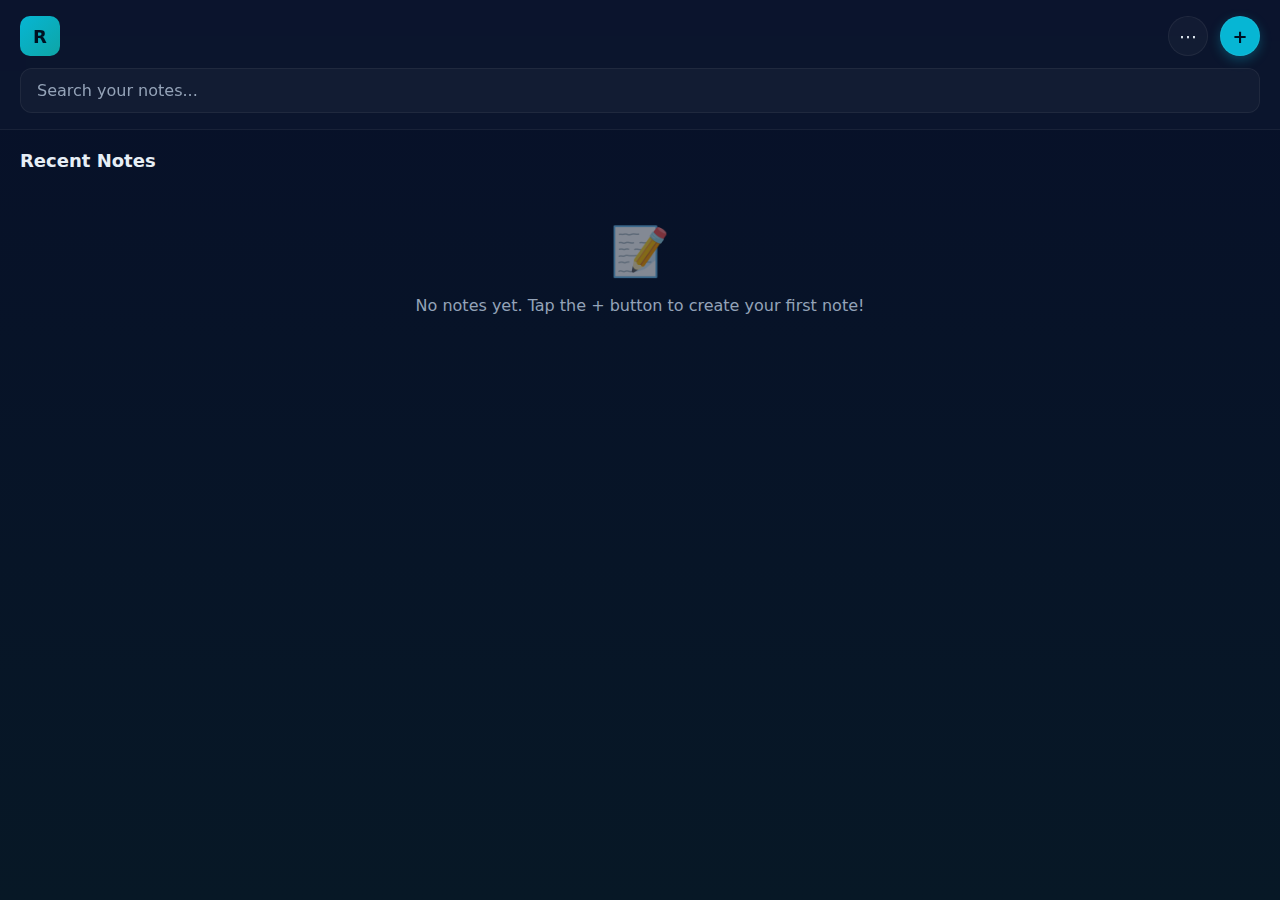
<file: index.html>
<!doctype html>
<html lang="en">
<head>
  <meta charset="utf-8" />
  <meta name="viewport" content="width=device-width,initial-scale=1" />
  <title>Ritesh's Personal Notepad</title>
  <style>
    :root{
      --bg:#0f1724;
      --card:#0b1220;
      --accent:#06b6d4;
      --muted:#94a3b8;
      --glass:rgba(255,255,255,0.03);
      --border:rgba(255,255,255,0.06);
    }
    
    * {
      box-sizing: border-box;
      font-family: -apple-system, BlinkMacSystemFont, 'Segoe UI', Roboto, system-ui, sans-serif;
    }
    
    html, body {
      height: 100%;
      margin: 0;
      padding: 0;
      background: linear-gradient(180deg, #071029 0%, #071826 100%);
      color: #e6eef6;
      overflow-x: hidden;
    }
    
    .app {
      height: 100vh;
      display: flex;
      flex-direction: column;
      position: relative;
    }
    
    /* Header */
    .header {
      padding: 16px 20px;
      background: rgba(255,255,255,0.02);
      backdrop-filter: blur(10px);
      border-bottom: 1px solid var(--border);
      position: sticky;
      top: 0;
      z-index: 100;
    }
    
    .header-top {
      display: flex;
      align-items: center;
      justify-content: space-between;
      margin-bottom: 12px;
    }
    
    .logo {
      width: 40px;
      height: 40px;
      border-radius: 10px;
      background: linear-gradient(135deg, var(--accent), #0ea5a6);
      display: flex;
      align-items: center;
      justify-content: center;
      font-weight: 700;
      color: #012;
      font-size: 18px;
    }
    
    .menu-btn, .add-btn {
      width: 40px;
      height: 40px;
      border-radius: 50%;
      background: var(--glass);
      border: 1px solid var(--border);
      color: inherit;
      display: flex;
      align-items: center;
      justify-content: center;
      cursor: pointer;
      font-size: 18px;
      transition: all 0.2s;
    }
    
    .add-btn {
      background: var(--accent);
      color: #012;
      font-weight: 700;
      box-shadow: 0 4px 12px rgba(6, 182, 212, 0.3);
    }
    
    .add-btn:active, .menu-btn:active {
      transform: scale(0.95);
    }
    
    .search-container {
      position: relative;
    }
    
    .search-box {
      width: 100%;
      padding: 12px 16px;
      background: var(--glass);
      border: 1px solid var(--border);
      border-radius: 12px;
      color: inherit;
      font-size: 16px;
      outline: none;
    }
    
    .search-box::placeholder {
      color: var(--muted);
    }
    
    /* Main Content */
    .main {
      flex: 1;
      overflow-y: auto;
      padding: 0 20px 20px;
    }
    
    .section-title {
      font-size: 18px;
      font-weight: 600;
      margin: 20px 0 12px;
      color: #e6eef6;
    }
    
    .notes-grid {
      display: flex;
      flex-direction: column;
      gap: 12px;
    }
    
    .note-card {
      background: var(--glass);
      border: 1px solid var(--border);
      border-radius: 12px;
      padding: 16px;
      cursor: pointer;
      transition: all 0.2s;
      position: relative;
    }
    
    .note-card:active {
      transform: scale(0.98);
      background: rgba(255,255,255,0.05);
    }
    
    .note-title {
      font-weight: 600;
      font-size: 16px;
      margin-bottom: 6px;
      color: #e6eef6;
      display: -webkit-box;
      -webkit-line-clamp: 1;
      -webkit-box-orient: vertical;
      overflow: hidden;
    }
    
    .note-preview {
      color: var(--muted);
      font-size: 14px;
      line-height: 1.4;
      display: -webkit-box;
      -webkit-line-clamp: 2;
      -webkit-box-orient: vertical;
      overflow: hidden;
      margin-bottom: 8px;
    }
    
    .note-meta {
      display: flex;
      justify-content: space-between;
      align-items: center;
      font-size: 12px;
      color: var(--muted);
    }
    
    .note-date {
      flex: 1;
    }
    
    .note-badge {
      background: rgba(6, 182, 212, 0.2);
      color: var(--accent);
      padding: 2px 8px;
      border-radius: 8px;
      font-size: 11px;
      font-weight: 500;
    }
    
    .private-badge {
      background: rgba(255, 123, 123, 0.2);
      color: #ff7b7b;
    }
    
    .empty-state {
      text-align: center;
      padding: 40px 20px;
      color: var(--muted);
    }
    
    .empty-icon {
      font-size: 48px;
      margin-bottom: 12px;
      opacity: 0.5;
    }
    
    /* Menu Overlay */
    .menu-overlay {
      position: fixed;
      top: 0;
      left: 0;
      right: 0;
      bottom: 0;
      background: rgba(0,0,0,0.5);
      z-index: 200;
      opacity: 0;
      visibility: hidden;
      transition: all 0.3s;
    }
    
    .menu-overlay.active {
      opacity: 1;
      visibility: visible;
    }
    
    .menu-panel {
      position: absolute;
      top: 0;
      right: 0;
      width: 280px;
      height: 100%;
      background: var(--card);
      border-left: 1px solid var(--border);
      transform: translateX(100%);
      transition: transform 0.3s;
      overflow-y: auto;
    }
    
    .menu-overlay.active .menu-panel {
      transform: translateX(0);
    }
    
    .menu-header {
      padding: 20px;
      border-bottom: 1px solid var(--border);
      display: flex;
      align-items: center;
      justify-content: space-between;
    }
    
    .close-btn {
      width: 32px;
      height: 32px;
      border-radius: 50%;
      background: var(--glass);
      border: 1px solid var(--border);
      color: inherit;
      display: flex;
      align-items: center;
      justify-content: center;
      cursor: pointer;
    }
    
    .menu-section {
      padding: 20px;
      border-bottom: 1px solid var(--border);
    }
    
    .menu-section h3 {
      margin: 0 0 12px 0;
      font-size: 16px;
      font-weight: 600;
    }
    
    .menu-item {
      padding: 12px 0;
      display: flex;
      align-items: center;
      gap: 12px;
      cursor: pointer;
      color: var(--muted);
      transition: color 0.2s;
    }
    
    .menu-item:hover {
      color: #e6eef6;
    }
    
    .folders-list {
      max-height: 200px;
      overflow-y: auto;
    }
    
    .folder-item {
      display: flex;
      align-items: center;
      justify-content: space-between;
      padding: 8px 0;
      color: var(--muted);
    }
    
    .folder-actions {
      display: flex;
      gap: 4px;
    }
    
    .folder-btn {
      width: 24px;
      height: 24px;
      border-radius: 4px;
      background: var(--glass);
      border: 1px solid var(--border);
      color: inherit;
      display: flex;
      align-items: center;
      justify-content: center;
      cursor: pointer;
      font-size: 12px;
    }
    
    .new-folder {
      display: flex;
      gap: 8px;
      margin-top: 12px;
    }
    
    .new-folder input {
      flex: 1;
      padding: 8px;
      background: var(--glass);
      border: 1px solid var(--border);
      border-radius: 6px;
      color: inherit;
      font-size: 14px;
      outline: none;
    }
    
    .new-folder button {
      padding: 8px 12px;
      background: var(--accent);
      border: none;
      border-radius: 6px;
      color: #012;
      font-weight: 500;
      cursor: pointer;
      font-size: 14px;
    }
    
    /* Editor Modal */
    .editor-modal {
      position: fixed;
      top: 0;
      left: 0;
      right: 0;
      bottom: 0;
      background: var(--bg);
      z-index: 300;
      display: flex;
      flex-direction: column;
      transform: translateY(100%);
      transition: transform 0.3s;
    }
    
    .editor-modal.active {
      transform: translateY(0);
    }
    
    .editor-header {
      padding: 16px 20px;
      background: rgba(255,255,255,0.02);
      border-bottom: 1px solid var(--border);
      display: flex;
      align-items: center;
      justify-content: space-between;
    }
    
    .editor-actions {
      display: flex;
      gap: 8px;
    }
    
    .btn {
      padding: 8px 16px;
      border-radius: 8px;
      border: 1px solid var(--border);
      background: var(--glass);
      color: inherit;
      cursor: pointer;
      font-size: 14px;
      font-weight: 500;
    }
    
    .btn-primary {
      background: var(--accent);
      color: #012;
      border-color: var(--accent);
    }
    
    .btn-danger {
      background: #ff7b7b;
      color: #012;
      border-color: #ff7b7b;
    }
    
    .editor-form {
      flex: 1;
      padding: 20px;
      display: flex;
      flex-direction: column;
      gap: 16px;
    }
    
    .form-group {
      display: flex;
      flex-direction: column;
      gap: 8px;
    }
    
    .form-row {
      display: flex;
      gap: 12px;
      align-items: center;
    }
    
    .form-label {
      font-size: 14px;
      font-weight: 500;
      color: #e6eef6;
    }
    
    .form-input {
      padding: 12px;
      background: var(--glass);
      border: 1px solid var(--border);
      border-radius: 8px;
      color: inherit;
      font-size: 16px;
      outline: none;
      font-family: inherit;
    }
    
    .form-textarea {
      flex: 1;
      min-height: 200px;
      resize: none;
      font-family: inherit;
      line-height: 1.5;
    }
    
    .form-select {
      padding: 12px;
      background: var(--glass);
      border: 1px solid var(--border);
      border-radius: 8px;
      color: inherit;
      font-size: 14px;
      outline: none;
      min-width: 120px;
    }
    
    .checkbox-group {
      display: flex;
      align-items: center;
      gap: 8px;
      font-size: 14px;
    }
    
    .locked-note {
      background: rgba(255, 123, 123, 0.1);
      border-color: rgba(255, 123, 123, 0.3);
    }
    
    .locked-content {
      text-align: center;
      padding: 20px;
      color: #ff7b7b;
      font-style: italic;
    }
  </style>
</head>
<body>
  <div class="app">
    <!-- Header -->
    <header class="header">
      <div class="header-top">
        <div class="logo">R</div>
        <div style="display: flex; gap: 12px;">
          <button class="menu-btn" id="menuBtn">⋯</button>
          <button class="add-btn" id="addBtn">+</button>
        </div>
      </div>
      <div class="search-container">
        <input type="text" class="search-box" id="searchBox" placeholder="Search your notes...">
      </div>
    </header>

    <!-- Main Content -->
    <main class="main">
      <div class="section-title" id="sectionTitle">Recent Notes</div>
      <div class="notes-grid" id="notesGrid">
        <div class="empty-state" id="emptyState">
          <div class="empty-icon">📝</div>
          <p>No notes yet. Tap the + button to create your first note!</p>
        </div>
      </div>
    </main>

    <!-- Menu Overlay -->
    <div class="menu-overlay" id="menuOverlay">
      <div class="menu-panel">
        <div class="menu-header">
          <h2>Menu</h2>
          <button class="close-btn" id="closeMenuBtn">×</button>
        </div>
        
        <div class="menu-section">
          <h3>Actions</h3>
          <div class="menu-item" id="showLockedBtn">
            <span>🔒</span>
            <span>View Locked Notes</span>
          </div>
          <div class="menu-item" id="setupPasswordBtn">
            <span>🔑</span>
            <span id="passwordBtnText">Setup Password</span>
          </div>
          <div class="menu-item" id="exportBtn">
            <span>📤</span>
            <span>Export Data</span>
          </div>
          <div class="menu-item" id="importBtn">
            <span>📥</span>
            <span>Import Data</span>
          </div>
        </div>

        <div class="menu-section">
          <h3>Folders</h3>
          <div class="folders-list" id="foldersList"></div>
          <div class="new-folder">
            <input type="text" id="newFolderInput" placeholder="New folder...">
            <button id="createFolderBtn">Add</button>
          </div>
        </div>

        <div class="menu-section">
          <div style="font-size: 12px; color: var(--muted); line-height: 1.4;">
            <p>Notes: <span id="noteCount">0</span></p>
            <p>All data stored locally on your device. Private notes are encrypted.</p>
          </div>
        </div>
      </div>
    </div>

    <!-- Editor Modal -->
    <div class="editor-modal" id="editorModal">
      <div class="editor-header">
        <button class="btn" id="closeEditorBtn">Cancel</button>
        <div class="editor-actions">
          <button class="btn btn-danger" id="deleteBtn" style="display: none;">Delete</button>
          <button class="btn btn-primary" id="saveBtn">Save</button>
        </div>
      </div>
      
      <div class="editor-form">
        <div class="form-group">
          <input type="text" class="form-input" id="noteTitleInput" placeholder="Note title...">
        </div>
        
        <div class="form-row">
          <select class="form-select" id="folderSelect">
            <option value="inbox">Inbox</option>
          </select>
          <div class="checkbox-group">
            <input type="checkbox" id="privateCheckbox">
            <label for="privateCheckbox">Private</label>
          </div>
        </div>
        
        <div class="form-group" style="flex: 1;">
          <textarea class="form-input form-textarea" id="noteContentTextarea" placeholder="Start writing..."></textarea>
        </div>
      </div>
    </div>
  </div>

  <script>
    // Storage and state management
    const STORAGE_KEY = 'ritesh_notepad_v1';
    
    const appState = { 
      data: null, 
      unlocked: false, 
      cryptoKey: null, 
      currentNoteId: null,
      showingLocked: false,
      salt: null,
      password: null
    };

    // Utility functions
    const $ = (id) => document.getElementById(id);
    
    const uid = (n = 10) => { 
      const s = 'abcdefghijklmnopqrstuvwxyz0123456789'; 
      let r = ''; 
      for(let i = 0; i < n; i++) {
        r += s[Math.floor(Math.random() * s.length)]; 
      }
      return r;
    };

    const nowISO = () => new Date().toISOString();

    const escapeHtml = (s) => { 
      if (!s) return ''; 
      return s.replace(/&/g, '&amp;').replace(/</g, '&lt;').replace(/>/g, '&gt;');
    };

    // Data management
    function loadData() {
      try {
        const raw = window.localStorage.getItem(STORAGE_KEY);
        if (!raw) {
          const base = { 
            folders: [{id: 'inbox', name: 'Inbox'}], 
            notes: [] 
          };
          window.localStorage.setItem(STORAGE_KEY, JSON.stringify(base));
          return base;
        }
        return JSON.parse(raw);
      } catch(e) {
        console.error('loadData error:', e);
        return {folders: [{id: 'inbox', name: 'Inbox'}], notes: []};
      }
    }

    function saveData() {
      try {
        window.localStorage.setItem(STORAGE_KEY, JSON.stringify(appState.data));
        renderNotes();
        updateCounts();
      } catch(e) {
        console.error('saveData error:', e);
        alert('Error saving data');
      }
    }

    // Crypto helpers (simplified and error-handled)
    async function deriveKeyFromPassword(password, saltBase64) {
      try {
        const enc = new TextEncoder();
        const salt = saltBase64 ? base64ToArr(saltBase64) : crypto.getRandomValues(new Uint8Array(16));
        const pwKey = await crypto.subtle.importKey('raw', enc.encode(password), 'PBKDF2', false, ['deriveKey']);
        const key = await crypto.subtle.deriveKey(
          {name: 'PBKDF2', salt: salt, iterations: 100000, hash: 'SHA-256'}, 
          pwKey, 
          {name: 'AES-GCM', length: 256}, 
          false, 
          ['encrypt', 'decrypt']
        );
        return {key, salt};
      } catch(e) {
        console.error('deriveKeyFromPassword error:', e);
        throw new Error('Failed to derive key from password');
      }
    }

    async function encryptText(plain, cryptoKey) {
      try {
        const iv = crypto.getRandomValues(new Uint8Array(12));
        const enc = new TextEncoder();
        const cipherBuffer = await crypto.subtle.encrypt({name: 'AES-GCM', iv: iv}, cryptoKey, enc.encode(plain));
        return {cipher: new Uint8Array(cipherBuffer), iv: iv};
      } catch(e) {
        console.error('encryptText error:', e);
        throw new Error('Failed to encrypt text');
      }
    }

    async function decryptText(cipherArr, ivArr, cryptoKey) {
      try {
        const plainBuffer = await crypto.subtle.decrypt({name: 'AES-GCM', iv: ivArr}, cryptoKey, cipherArr);
        return new TextDecoder().decode(plainBuffer);
      } catch(e) {
        console.error('decryptText error:', e);
        throw new Error('Failed to decrypt text');
      }
    }

    function arrToBase64(buf) { 
      try {
        return btoa(String.fromCharCode(...new Uint8Array(buf)));
      } catch(e) {
        console.error('arrToBase64 error:', e);
        return '';
      }
    }
    
    function base64ToArr(b) { 
      try {
        const str = atob(b); 
        const arr = new Uint8Array(str.length); 
        for(let i = 0; i < str.length; i++) {
          arr[i] = str.charCodeAt(i); 
        }
        return arr;
      } catch(e) {
        console.error('base64ToArr error:', e);
        return new Uint8Array(0);
      }
    }

    // Date formatting
    function formatDate(dateStr) {
      try {
        const date = new Date(dateStr);
        const now = new Date();
        const diffMs = now - date;
        const diffMins = Math.floor(diffMs / (1000 * 60));
        const diffHours = Math.floor(diffMs / (1000 * 60 * 60));
        const diffDays = Math.floor(diffMs / (1000 * 60 * 60 * 24));

        if (diffMins < 1) return 'Just now';
        if (diffMins < 60) return `${diffMins}m ago`;
        if (diffHours < 24) return `${diffHours}h ago`;
        if (diffDays < 7) return `${diffDays}d ago`;
        
        return date.toLocaleDateString();
      } catch(e) {
        return 'Unknown date';
      }
    }

    // UI Functions
    function renderNotes() {
      const container = $('notesGrid');
      const emptyState = $('emptyState');
      const searchQuery = $('searchBox').value.toLowerCase().trim();
      
      let notes = appState.data.notes.filter(note => {
        if (appState.showingLocked) {
          return note.isPrivate;
        }
        
        if (searchQuery) {
          const titleMatch = note.title && note.title.toLowerCase().includes(searchQuery);
          const contentMatch = !note.isPrivate && note.plainText && note.plainText.toLowerCase().includes(searchQuery);
          return titleMatch || contentMatch;
        }
        
        return true;
      });

      notes.sort((a, b) => new Date(b.updated || b.created) - new Date(a.updated || a.created));

      container.innerHTML = '';

      if (notes.length === 0) {
        emptyState.style.display = 'block';
        if (appState.showingLocked) {
          emptyState.innerHTML = `
            <div class="empty-icon">🔒</div>
            <p>No locked notes found.</p>
          `;
        } else if (searchQuery) {
          emptyState.innerHTML = `
            <div class="empty-icon">🔍</div>
            <p>No notes found for "${escapeHtml(searchQuery)}"</p>
          `;
        } else {
          emptyState.innerHTML = `
            <div class="empty-icon">📝</div>
            <p>No notes yet. Tap the + button to create your first note!</p>
          `;
        }
        container.appendChild(emptyState);
        return;
      }

      emptyState.style.display = 'none';
      
      notes.forEach(note => {
        const folder = appState.data.folders.find(f => f.id === note.folderId);
        const folderName = folder ? folder.name : 'Unknown';
        
        let preview = '';
        if (note.isPrivate) {
          if (appState.unlocked) {
            preview = 'Tap to view encrypted content';
          } else {
            preview = 'Locked - Setup password to view';
          }
        } else {
          preview = note.plainText ? note.plainText.substring(0, 100) + (note.plainText.length > 100 ? '...' : '') : 'No content';
        }

        const noteCard = document.createElement('div');
        noteCard.className = `note-card ${note.isPrivate ? 'locked-note' : ''}`;
        noteCard.dataset.id = note.id;
        
        noteCard.innerHTML = `
          <div class="note-title">${escapeHtml(note.title || 'Untitled Note')}</div>
          <div class="note-preview">${escapeHtml(preview)}</div>
          <div class="note-meta">
            <span class="note-date">${formatDate(note.updated || note.created)}</span>
            <div style="display: flex; gap: 6px;">
              <span class="note-badge">${escapeHtml(folderName)}</span>
              ${note.isPrivate ? '<span class="note-badge private-badge">Private</span>' : ''}
            </div>
          </div>
        `;

        noteCard.addEventListener('click', () => openNote(note.id));
        container.appendChild(noteCard);
      });
    }

    function renderFolders() {
      const container = $('foldersList');
      const folderSelect = $('folderSelect');
      
      // Update folders list in menu
      container.innerHTML = '';
      appState.data.folders.forEach(folder => {
        const folderItem = document.createElement('div');
        folderItem.className = 'folder-item';
        folderItem.innerHTML = `
          <span>${escapeHtml(folder.name)}</span>
          <div class="folder-actions">
            <button class="folder-btn" data-action="rename" data-id="${folder.id}">✏️</button>
            <button class="folder-btn" data-action="delete" data-id="${folder.id}">🗑️</button>
          </div>
        `;
        container.appendChild(folderItem);
      });

      // Add event listeners for folder buttons
      container.addEventListener('click', (e) => {
        if (e.target.classList.contains('folder-btn')) {
          const action = e.target.dataset.action;
          const folderId = e.target.dataset.id;
          
          if (action === 'rename') {
            renameFolder(folderId);
          } else if (action === 'delete') {
            deleteFolder(folderId);
          }
        }
      });
      
      // Update folder select in editor
      folderSelect.innerHTML = '';
      appState.data.folders.forEach(folder => {
        const option = document.createElement('option');
        option.value = folder.id;
        option.textContent = folder.name;
        folderSelect.appendChild(option);
      });
    }

    function updateCounts() {
      $('noteCount').textContent = appState.data.notes.length;
    }

    function showMenu() {
      $('menuOverlay').classList.add('active');
      renderFolders();
    }

    function hideMenu() {
      $('menuOverlay').classList.remove('active');
    }

    function showEditor(noteId = null) {
      appState.currentNoteId = noteId;
      const modal = $('editorModal');
      const deleteBtn = $('deleteBtn');
      
      if (noteId) {
        const note = appState.data.notes.find(n => n.id === noteId);
        if (note) {
          $('noteTitleInput').value = note.title || '';
          $('folderSelect').value = note.folderId || 'inbox';
          $('privateCheckbox').checked = !!note.isPrivate;
          
          if (note.isPrivate && (!appState.unlocked || !appState.cryptoKey)) {
            $('noteContentTextarea').value = '🔒 This note is locked. Setup/unlock password in menu to edit.';
            $('noteContentTextarea').disabled = true;
          } else if (note.isPrivate) {
            decryptNoteContent(note);
            $('noteContentTextarea').disabled = false;
          } else {
            $('noteContentTextarea').value = note.plainText || '';
            $('noteContentTextarea').disabled = false;
          }
          
          deleteBtn.style.display = 'block';
        }
      } else {
        // New note
        $('noteTitleInput').value = '';
        $('folderSelect').value = 'inbox';
        $('privateCheckbox').checked = false;
        $('noteContentTextarea').value = '';
        $('noteContentTextarea').disabled = false;
        deleteBtn.style.display = 'none';
      }
      
      modal.classList.add('active');
      setTimeout(() => $('noteTitleInput').focus(), 300);
    }

    function hideEditor() {
      $('editorModal').classList.remove('active');
      appState.currentNoteId = null;
    }

    async function decryptNoteContent(note) {
      try {
        const cipherArr = base64ToArr(note.body);
        const iv = base64ToArr(note.iv);
        const {key} = await deriveKeyFromPassword(appState.password, note.salt);
        const text = await decryptText(cipherArr, iv, key);
        $('noteContentTextarea').value = text;
      } catch(e) {
        console.error('Decrypt error:', e);
        $('noteContentTextarea').value = '❌ Unable to decrypt. Wrong password?';
      }
    }

    function openNote(noteId) {
      showEditor(noteId);
    }

    async function saveNote() {
      try {
        const title = $('noteTitleInput').value.trim();
        const content = $('noteContentTextarea').value;
        const folderId = $('folderSelect').value;
        const isPrivate = $('privateCheckbox').checked;
        
        if (!title && !content) {
          alert('Please enter a title or content');
          return;
        }

        if (isPrivate && (!appState.unlocked || !appState.cryptoKey)) {
          alert('Please setup/unlock password before saving private notes.');
          return;
        }

        const now = nowISO();
        
        if (appState.currentNoteId) {
          // Update existing note
          const note = appState.data.notes.find(n => n.id === appState.currentNoteId);
          if (note) {
            note.title = title;
            note.folderId = folderId;
            note.isPrivate = isPrivate;
            note.updated = now;
            
            if (isPrivate) {
              const encRes = await encryptText(content, appState.cryptoKey);
              note.body = arrToBase64(encRes.cipher);
              note.iv = arrToBase64(encRes.iv);
              note.salt = arrToBase64(appState.salt);
              delete note.plainText;
            } else {
              note.plainText = content;
              delete note.body;
              delete note.iv;
              delete note.salt;
            }
          }
        } else {
          // Create new note
          const id = uid(12);
          const newNote = {
            id,
            title,
            folderId,
            created: now,
            updated: now,
            isPrivate,
          };
          
          if (isPrivate) {
            const encRes = await encryptText(content, appState.cryptoKey);
            newNote.body = arrToBase64(encRes.cipher);
            newNote.iv = arrToBase64(encRes.iv);
            newNote.salt = arrToBase64(appState.salt);
          } else {
            newNote.plainText = content;
          }
          
          appState.data.notes.push(newNote);
        }
        
        saveData();
        hideEditor();
        alert('Note saved successfully!');
      } catch(e) {
        console.error('Save error:', e);
        alert('Error saving note: ' + e.message);
      }
    }

    function deleteNote() {
      if (!appState.currentNoteId) return;
      
      if (confirm('Are you sure you want to delete this note?')) {
        appState.data.notes = appState.data.notes.filter(n => n.id !== appState.currentNoteId);
        saveData();
        hideEditor();
      }
    }

    function createFolder() {
      const name = $('newFolderInput').value.trim();
      if (!name) {
        alert('Please enter folder name');
        return;
      }
      
      const id = uid(8);
      appState.data.folders.push({id, name});
      saveData();
      renderFolders();
      $('newFolderInput').value = '';
    }

    function renameFolder(folderId) {
      const folder = appState.data.folders.find(f => f.id === folderId);
      if (!folder) return;
      
      const newName = prompt('Enter new folder name:', folder.name);
      if (newName && newName.trim()) {
        folder.name = newName.trim();
        saveData();
        renderFolders();
      }
    }

    function deleteFolder(folderId) {
      if (folderId === 'inbox') {
        alert('Cannot delete Inbox folder');
        return;
      }
      
      if (confirm('Delete folder and all notes inside?')) {
        appState.data.notes = appState.data.notes.filter(n => n.folderId !== folderId);
        appState.data.folders = appState.data.folders.filter(f => f.id !== folderId);
        saveData();
        renderFolders();
      }
    }

    function toggleLockedNotes() {
      appState.showingLocked = !appState.showingLocked;
      
      const sectionTitle = $('sectionTitle');
      const showLockedBtn = $('showLockedBtn');
      
      if (appState.showingLocked) {
        sectionTitle.textContent = 'Locked Notes';
        showLockedBtn.innerHTML = '<span>📝</span><span>View All Notes</span>';
      } else {
        sectionTitle.textContent = 'Recent Notes';
        showLockedBtn.innerHTML = '<span>🔒</span><span>View Locked Notes</span>';
      }
      
      renderNotes();
      hideMenu();
    }

    async function setupOrUnlockPassword() {
      try {
        if (appState.unlocked) {
          // Change password
          if (!confirm('Change password? This will re-encrypt your private notes with new password.')) {
            return;
          }
          
          const newPw = prompt('Enter NEW password (min 6 chars)');
          if (!newPw || newPw.length < 6) {
            alert('Password too short');
            return;
          }
          
          // Re-encrypt all private notes
          const plainMap = {};
          for (const note of appState.data.notes.filter(n => n.isPrivate)) {
            try {
              const cipherArr = base64ToArr(note.body);
              const iv = base64ToArr(note.iv);
              const text = await decryptText(cipherArr, iv, appState.cryptoKey);
              plainMap[note.id] = text;
            } catch (e) {
              console.error('Failed to decrypt note during password change:', e);
            }
          }
          
          // Derive new key
          const {key, salt} = await deriveKeyFromPassword(newPw);
          appState.password = newPw;
          appState.cryptoKey = key;
          appState.salt = salt;
          
          // Re-encrypt with new key
          for (const note of appState.data.notes.filter(n => n.isPrivate)) {
            if (plainMap[note.id]) {
              const encRes = await encryptText(plainMap[note.id], appState.cryptoKey);
              note.body = arrToBase64(encRes.cipher);
              note.iv = arrToBase64(encRes.iv);
              note.salt = arrToBase64(salt);
            }
          }
          
          saveData();
          alert('Password changed and private notes re-encrypted');
          updatePasswordButton();
          hideMenu();
          return;
        }

        // Setup or unlock
        const choice = confirm('Press OK to create a NEW password. Press Cancel to enter EXISTING password.');
        
        if (choice) {
          // Create new password
          const pw = prompt('Create a password (min 6 chars)');
          if (!pw || pw.length < 6) {
            alert('Password too short');
            return;
          }
          
          const {key, salt} = await deriveKeyFromPassword(pw);
          appState.unlocked = true;
          appState.password = pw;
          appState.cryptoKey = key;
          appState.salt = salt;
          alert('Password created successfully!');
        } else {
          // Unlock with existing password
          const pw = prompt('Enter your password');
          if (!pw) return;
          
          const anyPrivate = appState.data.notes.find(n => n.isPrivate);
          if (!anyPrivate) {
            const {key, salt} = await deriveKeyFromPassword(pw);
            appState.unlocked = true;
            appState.password = pw;
            appState.cryptoKey = key;
            appState.salt = salt;
            alert('Password set (no private notes exist)');
          } else {
            try {
              const {key} = await deriveKeyFromPassword(pw, anyPrivate.salt);
              const ct = base64ToArr(anyPrivate.body);
              const iv = base64ToArr(anyPrivate.iv);
              await decryptText(ct, iv, key);
              
              appState.unlocked = true;
              appState.password = pw;
              appState.cryptoKey = key;
              appState.salt = base64ToArr(anyPrivate.salt);
              alert('Unlocked successfully!');
            } catch (e) {
              alert('Wrong password or corrupted note');
              return;
            }
          }
        }
        
        updatePasswordButton();
        renderNotes();
        hideMenu();
      } catch(e) {
        console.error('Password setup error:', e);
        alert('Error: ' + e.message);
      }
    }

    function updatePasswordButton() {
      const btnText = $('passwordBtnText');
      if (appState.unlocked) {
        btnText.textContent = 'Change Password';
      } else {
        btnText.textContent = 'Setup Password';
      }
    }

    function exportData() {
      try {
        const dataStr = JSON.stringify(appState.data, null, 2);
        const blob = new Blob([dataStr], {type: 'application/json'});
        const url = URL.createObjectURL(blob);
        const a = document.createElement('a');
        a.href = url;
        a.download = 'notepad_backup.json';
        document.body.appendChild(a);
        a.click();
        document.body.removeChild(a);
        URL.revokeObjectURL(url);
        hideMenu();
      } catch(e) {
        console.error('Export error:', e);
        alert('Error exporting data');
      }
    }

    function importData() {
      const input = document.createElement('input');
      input.type = 'file';
      input.accept = '.json';
      input.onchange = (e) => {
        const file = e.target.files[0];
        if (!file) return;
        
        const reader = new FileReader();
        reader.onload = (ev) => {
          try {
            const data = JSON.parse(ev.target.result);
            if (!data.folders || !data.notes) {
              alert('Invalid backup file');
              return;
            }
            
            if (confirm('This will replace all current data. Continue?')) {
              appState.data = data;
              saveData();
              renderFolders();
              alert('Data imported successfully!');
            }
          } catch (err) {
            console.error('Import error:', err);
            alert('Invalid JSON file');
          }
        };
        reader.readAsText(file);
      };
      input.click();
      hideMenu();
    }

    // Event Listeners
    function bindEvents() {
      // Header buttons
      $('menuBtn').addEventListener('click', showMenu);
      $('addBtn').addEventListener('click', () => showEditor());
      
      // Search
      $('searchBox').addEventListener('input', renderNotes);
      
      // Menu
      $('closeMenuBtn').addEventListener('click', hideMenu);
      $('menuOverlay').addEventListener('click', (e) => {
        if (e.target === $('menuOverlay')) {
          hideMenu();
        }
      });
      
      // Menu items
      $('showLockedBtn').addEventListener('click', toggleLockedNotes);
      $('setupPasswordBtn').addEventListener('click', setupOrUnlockPassword);
      $('exportBtn').addEventListener('click', exportData);
      $('importBtn').addEventListener('click', importData);
      $('createFolderBtn').addEventListener('click', createFolder);
      
      // Folder input
      $('newFolderInput').addEventListener('keypress', (e) => {
        if (e.key === 'Enter') {
          createFolder();
        }
      });
      
      // Editor
      $('closeEditorBtn').addEventListener('click', hideEditor);
      $('saveBtn').addEventListener('click', saveNote);
      $('deleteBtn').addEventListener('click', deleteNote);
      
      // Editor input events
      $('noteTitleInput').addEventListener('keypress', (e) => {
        if (e.key === 'Enter') {
          $('noteContentTextarea').focus();
        }
      });
    }

    // Initialize app
    function init() {
      try {
        appState.data = loadData();
        bindEvents();
        renderNotes();
        renderFolders();
        updateCounts();
        updatePasswordButton();
        console.log('App initialized successfully');
      } catch(e) {
        console.error('Initialization error:', e);
        alert('Error initializing app: ' + e.message);
      }
    }

    // Start the app when DOM is ready
    if (document.readyState === 'loading') {
      document.addEventListener('DOMContentLoaded', init);
    } else {
      init();
    }
  </script>
</body>
</html>
</file>
